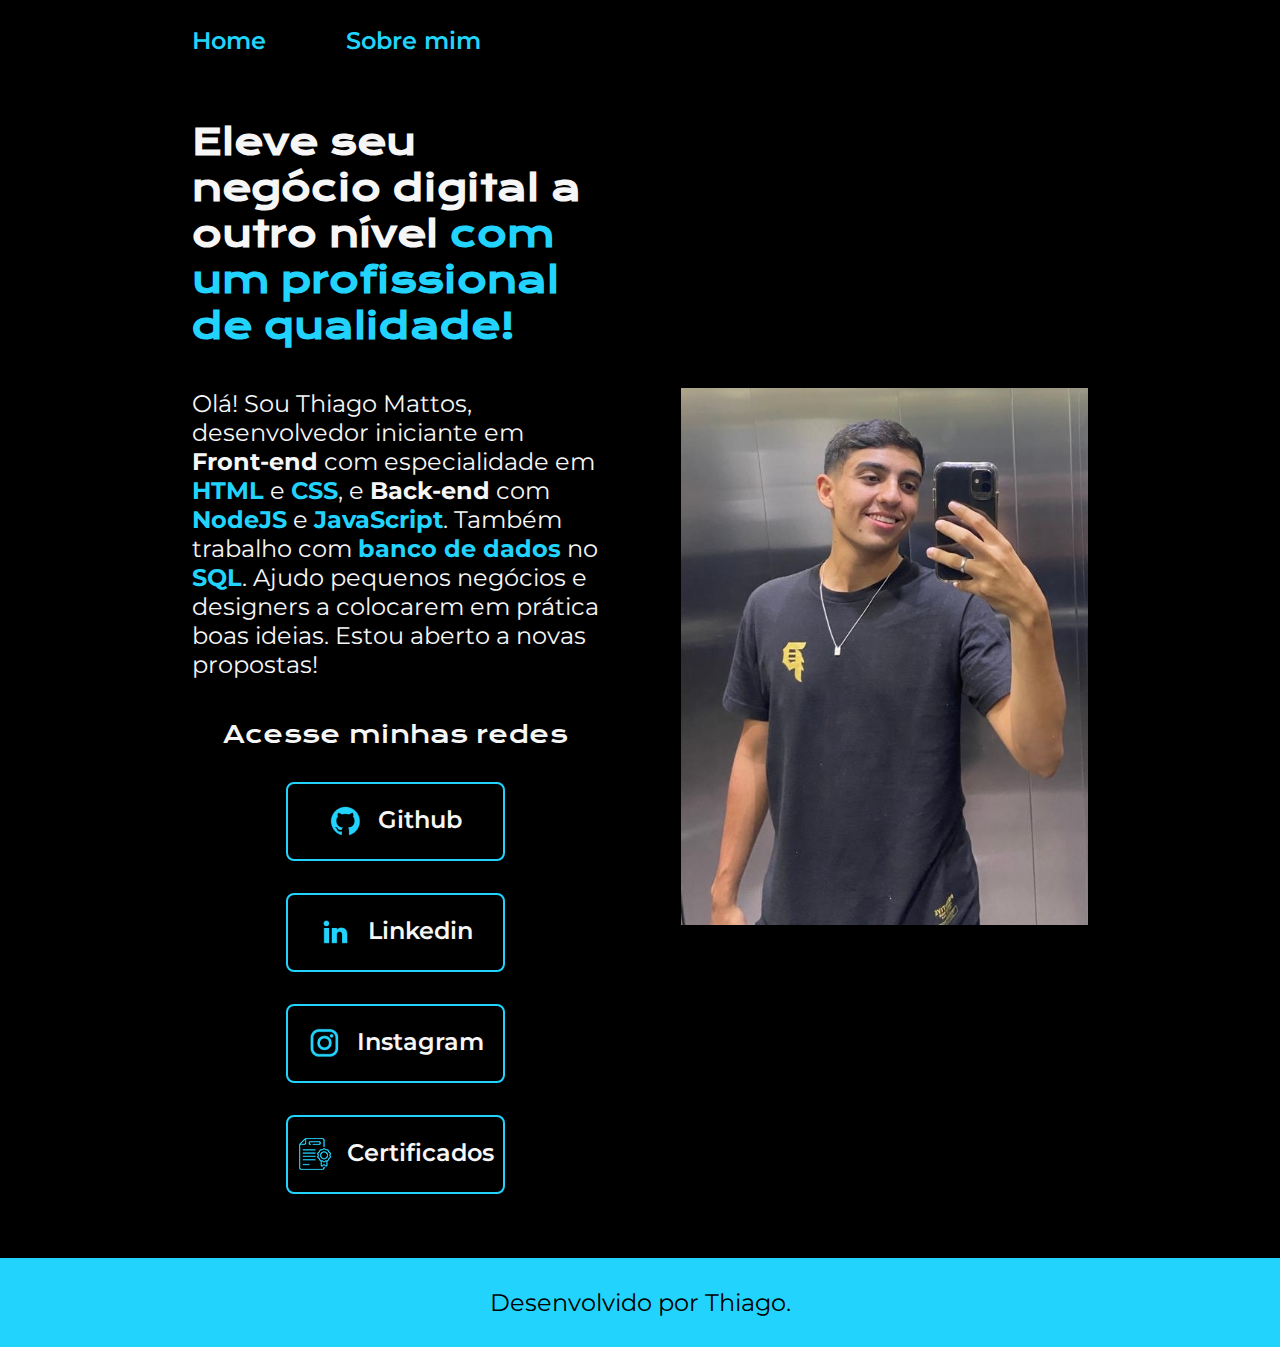
<file: index.html>
<!DOCTYPE html>
<html lang="pt-br">

<head>
    <meta charset="UTF-8">
    <meta http-equiv="X-UA-Compatible" content="IE=edge">
    <meta name="viewport" content="width=device-width, initial-scale=1.0">
    <title>Portifolio</title>
    <link rel="stylesheet" href="./style/style.css">
</head>

<body>
    <header class="cabecalho">
        <nav class="cabecalho__menu">
            <a class="cabecalho__menu__link" href="index.html">Home</a>
            <a class="cabecalho__menu__link" href="about.html">Sobre mim</a>
        </nav>
    </header>
    <main class="apresentacao">
        <section class="apresentacao__conteudo">
            <h1 class="apresentacao__conteudo__titulo">Eleve seu negócio digital a outro nível<strong 
            class="titulo-destaque"> com um profissional de qualidade!
            </strong></h1>
            <p class="apresentacao__conteudo__texto">Olá! Sou Thiago Mattos, desenvolvedor iniciante em
            <strong>Front-end</strong> com especialidade em <strong 
            class="texto">HTML</strong> e
            <strong class="texto">CSS</strong>, e <strong>Back-end</strong> com <strong class="texto">NodeJS</strong> e <strong class="texto">JavaScript</strong>. Também trabalho com <strong 
            class="texto">banco de dados</strong> no <strong class="texto">SQL</strong>. Ajudo pequenos negócios e designers a
            colocarem em prática boas ideias. Estou aberto a novas propostas!</p>
            <div class="apresentacao__links">
                <h2 class="apresentacao__links__subtitulo">Acesse minhas redes</h2>
                <a class="apresentacao__links__navegacao" href="https://github.com/thiaagomattos">
                    <img src="./assets/github.png">
                    Github
                </a>
                <a class="apresentacao__links__navegacao" href="https://www.linkedin.com/in/thiago-mattos-965209236/">
                    <img src="./assets/linkedin.png">
                    Linkedin
                </a>
                <a class="apresentacao__links__navegacao" href="https://instagram.com/thiaagomattos">
                    <img src="./assets/instagram.png">
                    Instagram
                </a>
                <a class="apresentacao__links__navegacao" href="https://cursos.alura.com.br/user/euthiagomattos/fullCertificate/611d768f4ac3223e3e73525962c0348f">
                    <img src="./assets/twitter.png">
                    Certificados
                </a>
            </div>
        </section>
        <img class="apresentacao__imagem" src="./assets/eu.jpg" alt="Foto da Joana Santos programando">
    </main>
    <footer class="rodape">
        <p>Desenvolvido por Thiago.</p>
    </footer>
</body>

</html>
</file>
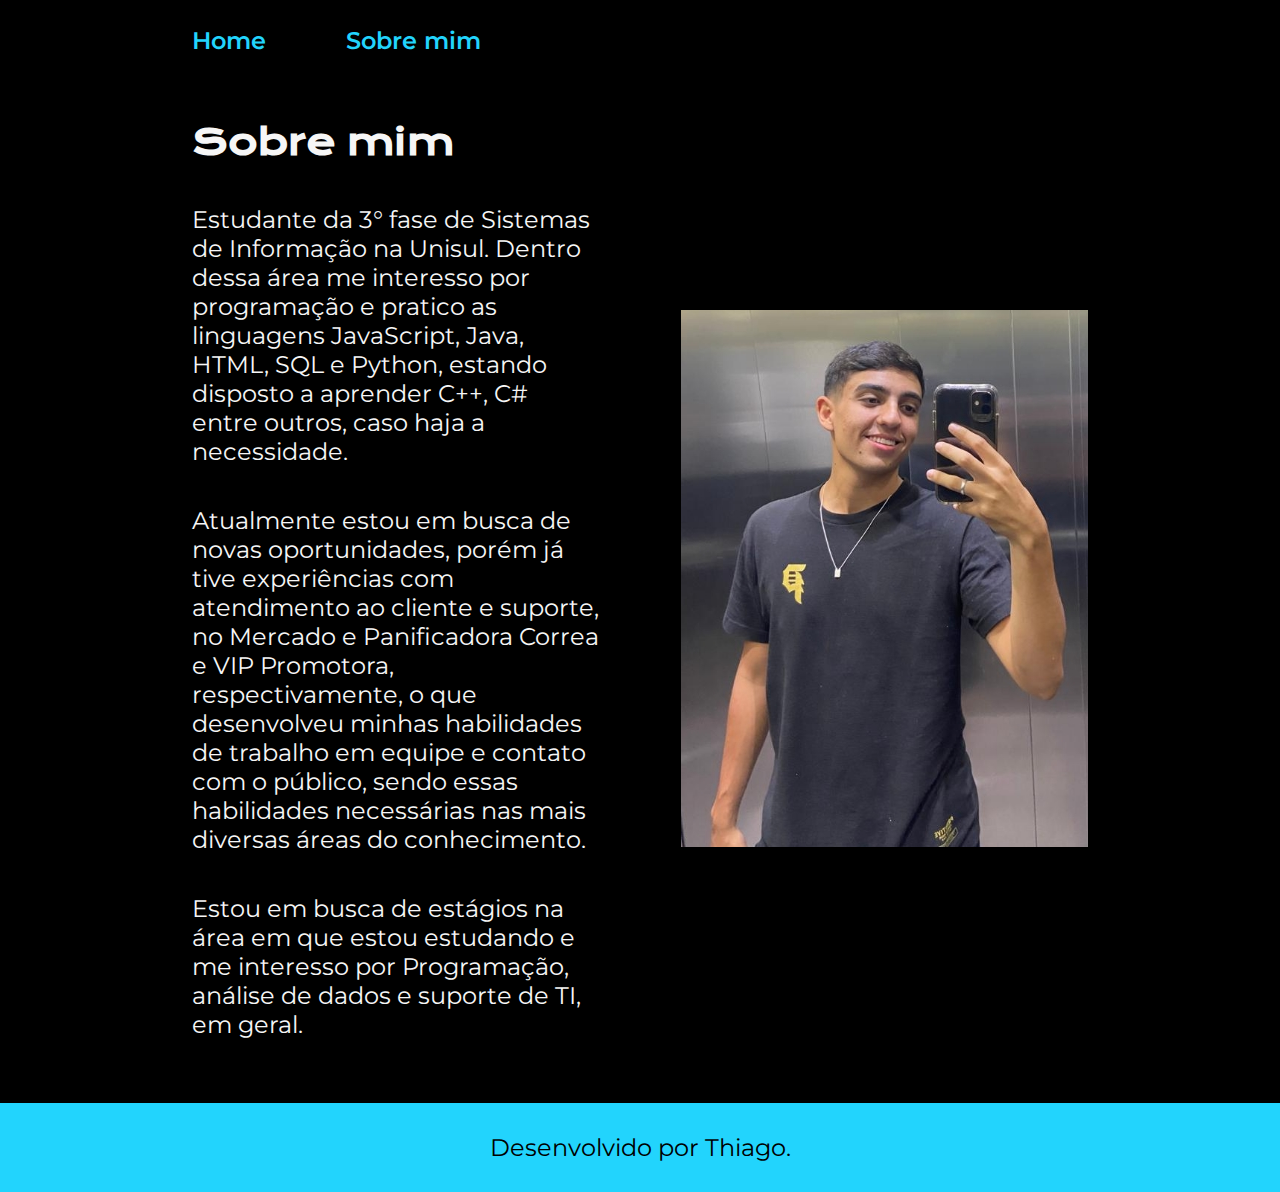
<file: about.html>
<!DOCTYPE html>
<html lang="pt-br">

<head>
    <meta charset="UTF-8">
    <meta http-equiv="X-UA-Compatible" content="IE=edge">
    <meta name="viewport" content="width=device-width, initial-scale=1.0">
    <title>Sobre mim</title>
    <link rel="stylesheet" href="./style/style.css">
</head>

<body>
    <header class="cabecalho">
        <nav class="cabecalho__menu">
            <a class="cabecalho__menu__link" href="index.html">Home</a>
            <a class="cabecalho__menu__link" href="about.html">Sobre mim</a>
        </nav>
    </header>

    <main class="apresentacao">
        <section class="apresentacao__conteudo">
            <h1 class="apresentacao__conteudo__titulo">Sobre mim</h1>
            <p class="apresentacao__conteudo__texto">
                Estudante da 3° fase de Sistemas de Informação na Unisul. Dentro dessa área me interesso por programação e pratico as linguagens JavaScript, Java, HTML, SQL e Python, estando disposto a aprender C++, C# entre outros, caso haja a necessidade.

            </p>
            <p class="apresentacao__conteudo__texto">
                Atualmente estou em busca de novas oportunidades, porém já tive experiências com atendimento ao cliente e suporte, no Mercado e Panificadora Correa e VIP Promotora, respectivamente, o que desenvolveu minhas habilidades de trabalho em equipe e contato com o público, sendo essas habilidades necessárias nas mais diversas áreas do conhecimento.

            </p>
            <p class="apresentacao__conteudo__texto">
                Estou em busca de estágios na área em que estou estudando e me interesso por Programação, análise de dados e suporte de TI, em geral.

            </p>
        </section>
        <img src="./assets/eu.jpg" alt="Foto da Joana Santos programando">
    </main>

    <footer class="rodape">
        <p>Desenvolvido por Thiago.</p>
    </footer>
</body>

</html>
</file>
<file: style/style.css>
@import url('https://fonts.googleapis.com/css2?family=Krona+One&family=Montserrat:wght@400;600&display=swap');

:root {
    --cor-primaria: #000000;
    --cor-secundaria: #F6F6F6;
    --cor-terciaria: #22D4FD;
    --cor-hover: #272727;

    --fonte-primaria: 'Krona One', sans-serif;
    --fonte-secundaria: 'Montserrat', sans-serif;
}
*{
    margin: 0;
    padding: 0;
}

body{
    box-sizing: border-box;
    background-color: var(--cor-primaria);
    color: var(--cor-secundaria);
}
.cabecalho{
    padding: 2% 0% 0% 15%;
}
.cabecalho__menu{
    display: flex;
    gap: 80px;
}
.cabecalho__menu__link{
    font-family: var(--fonte-secundaria);
    font-size: 1.5rem;
    font-weight: 600;
    color: var(--cor-terciaria);
    text-decoration: none;
}
.apresentacao{
    padding: 5% 15%;
    display: flex;
    align-items: center;
    justify-content: space-between;
    gap: 82px;
}
.apresentacao__conteudo{
    width: 50%;
    display: flex;
    flex-direction: column;
    gap: 40px;
}

.apresentacao__conteudo__titulo{
    font-size: 2.25rem;
    font-family: var(--fonte-primaria);
}
.titulo-destaque{
    color: var(--cor-terciaria);
}
.apresentacao__conteudo__texto{
    font-size: 1.5rem;
    font-family: var(--fonte-secundaria);
}
.texto{
    color: var(--cor-terciaria);
}

.apresentacao__links{
    display: flex;
    flex-direction: column;
    justify-content: space-between;
    align-items: center;
    gap: 32px;
}
.apresentacao__links__subtitulo{
    font-family: var(--fonte-primaria);
    font-weight: 400;
    font-size: 1.5rem;
}
.apresentacao__links__navegacao{
    display: flex;
    justify-content: center;
    gap: 16px;
    border: 2px solid var(--cor-terciaria);
    width: 50%;
    text-align: center;
    border-radius: 8px;
    font-size: 1.5rem;
    font-weight: 600;
    padding: 21.5px 6px;
    text-decoration: none;
    color: var(--cor-secundaria);
    font-family: var(--fonte-secundaria);
}
.apresentacao__links__navegacao:hover{
    background-color: var(--cor-hover);
}
.apresentacao__imagem{
    width: 50%;
}
.rodape{
    color: var(--cor-primaria);
    background-color: var(--cor-terciaria);
    padding: 30px;

    text-align: center;
    font-family: var(--fonte-secundaria);
    font-size: 1.5rem;
    font-weight: 400;
}

@media (max-width: 1200px) {
    .cabecalho{
         padding: 10%;  
    }
    .cabecalho__menu{
        justify-content: center;
    }
    .apresentacao{
        flex-direction: column-reverse;
        padding: 5%;
    }
    .apresentacao__conteudo{
        width: auto;
    }
}
</file>
